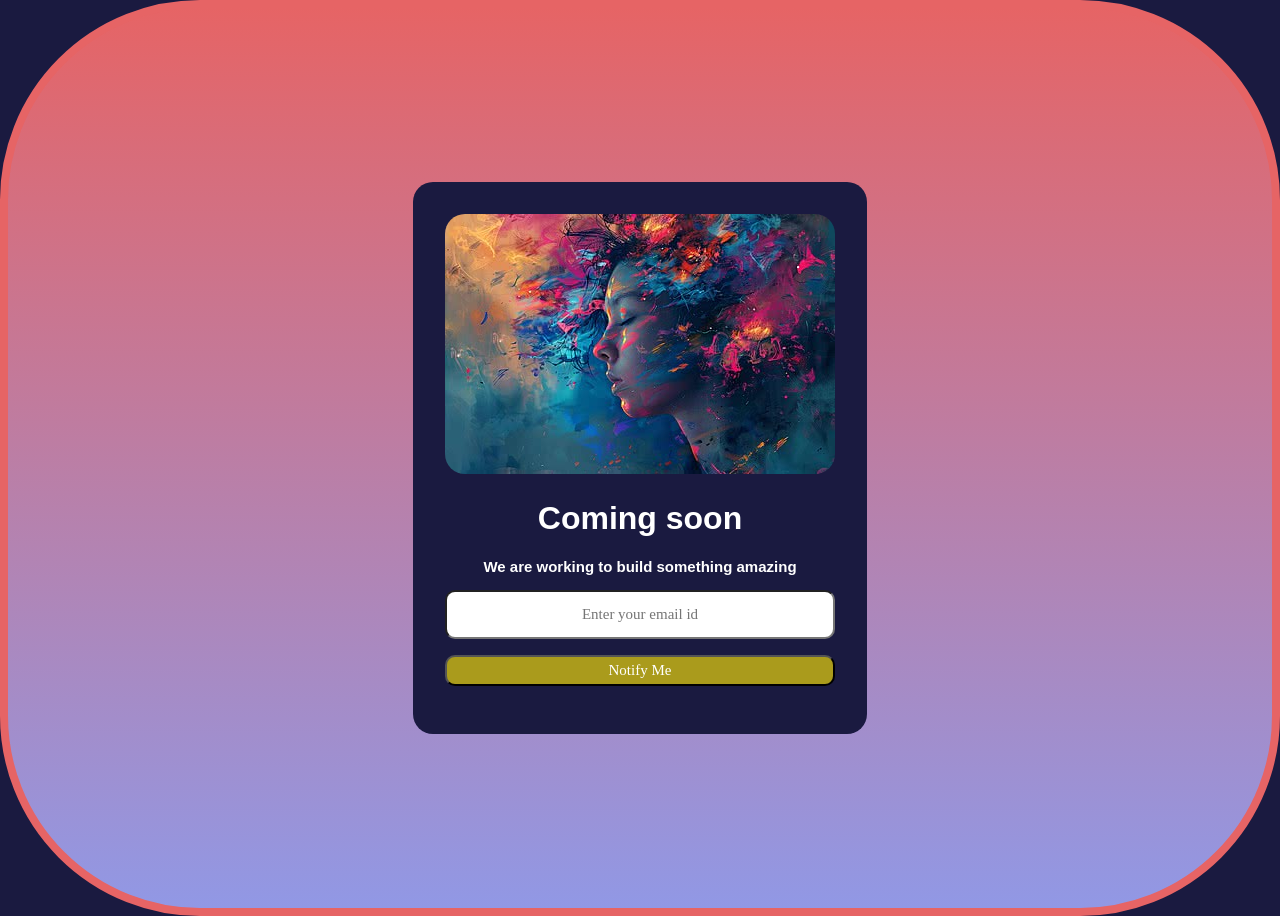
<file: coming_soon_page/index.html>
<!doctype html>
<html lang="en">
  <head>
    <meta charset="UTF-8" />
    <meta name="viewport" content="width=device-width, initial-scale=1.0" />
    <link rel="stylesheet" href="./style.css" />
    <title>Coming soon</title>
  </head>
  <body>
    <div class="container">
      <div class="content">
        <img src="background.jpg" alt="background_image" class="img" />
        <h1>Coming soon</h1>
        <h3>We are working to build something amazing</h3>
        <form action="">
          <input type="text" placeholder="Enter your email id" />
          <button type="submit">Notify Me</button>
        </form>
      </div>
    </div>
  </body>
</html>
</file>
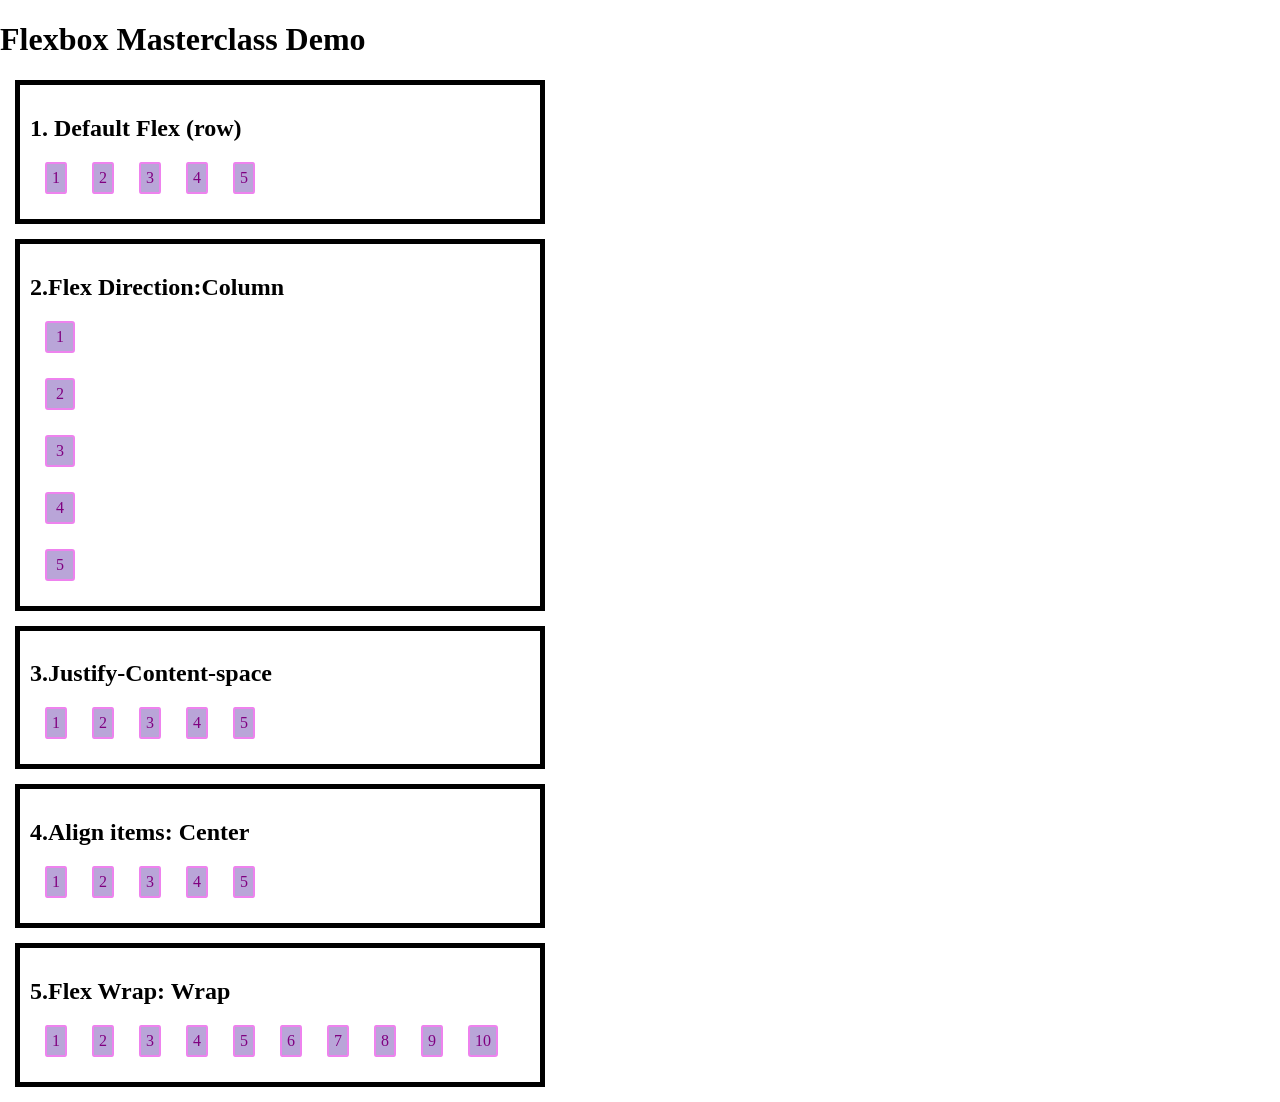
<file: flex_box/index.html>
<!doctype html>
<html lang="en">
  <head>
    <meta charset="UTF-8" />
    <meta name="viewport" content="width=device-width, initial-scale=1.0" />
    <title>Flexbox</title>
    <link rel="stylesheet" href="./style.css" />
  </head>
  <body>
    <div class="container">
      <h1>Flexbox Masterclass Demo</h1>
      <div class="content">
        <div class="box">
          <h2>1. Default Flex (row)</h2>
          <div class="circle">
            <div>1</div>
            <div>2</div>
            <div>3</div>
            <div>4</div>
            <div>5</div>
          </div>
        </div>
        <div class="box">
          <h2>2.Flex Direction:Column</h2>
          <div class="circle" style="flex-direction: column">
            <div>1</div>
            <div>2</div>
            <div>3</div>
            <div>4</div>
            <div>5</div>
          </div>
        </div>
        <div class="box">
          <h2>3.Justify-Content-space</h2>
          <div class="circle" style="justify-content: left">
            <div>1</div>
            <div>2</div>
            <div>3</div>
            <div>4</div>
            <div>5</div>
          </div>
        </div>
        <div class="box">
          <h2>4.Align items: Center</h2>
          <div class="circle" style="align-items: center">
            <div>1</div>
            <div>2</div>
            <div>3</div>
            <div>4</div>
            <div>5</div>
          </div>
        </div>
        <div class="box">
          <h2>5.Flex Wrap: Wrap</h2>
          <div class="circle">
            <div>1</div>
            <div>2</div>
            <div>3</div>
            <div>4</div>
            <div>5</div>
            <div>6</div>
            <div>7</div>
            <div>8</div>
            <div>9</div>
            <div>10</div>
          </div>
        </div>
      </div>
    </div>
  </body>
</html>
</file>
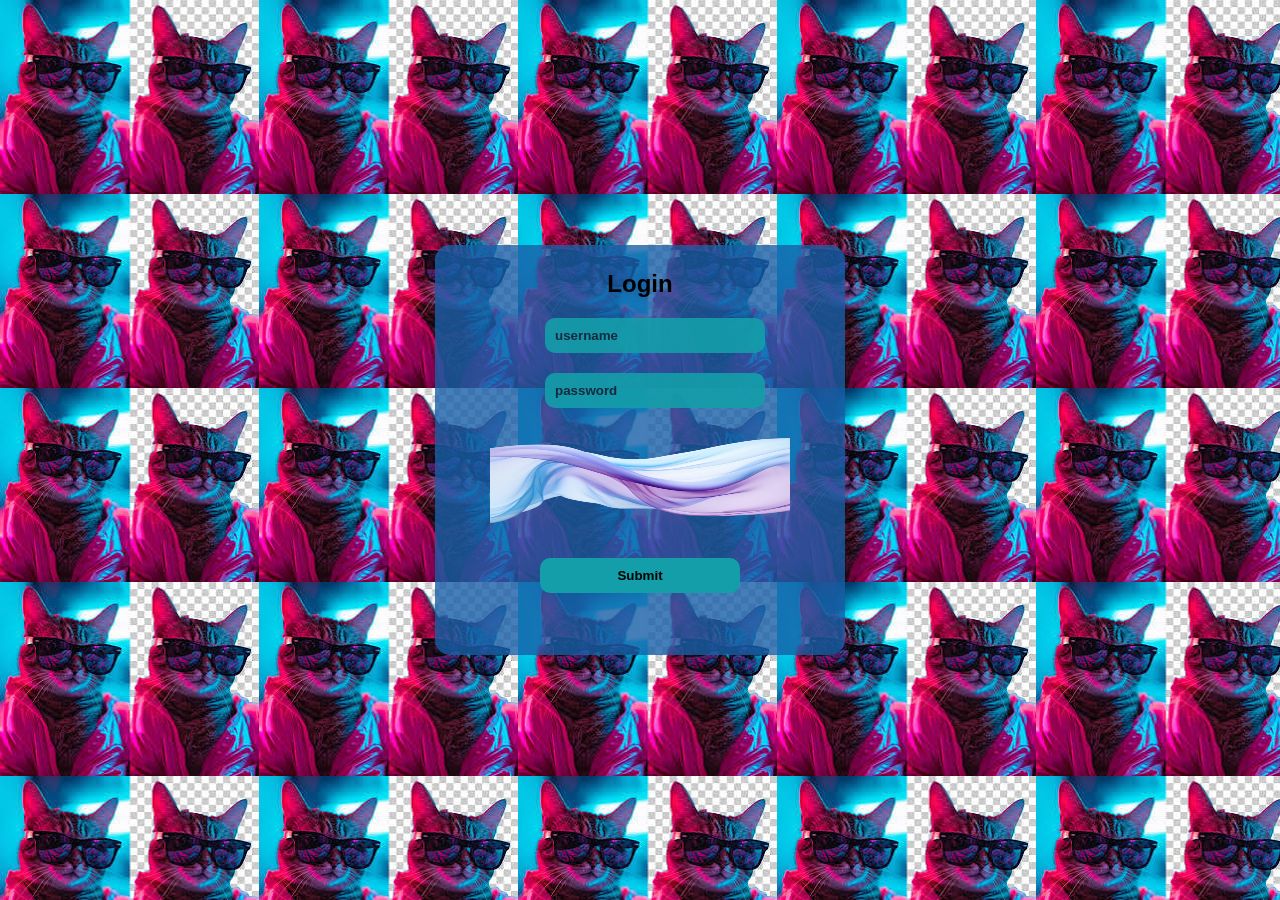
<file: simple_login_page/index.html>
<!doctype html>
<html lang="en">
  <head>
    <meta charset="UTF-8" />
    <meta name="viewport" content="width=device-width, initial-scale=1.0" />
    <title>Login Page</title>
    <link rel="stylesheet" href="./style.css" />
  </head>
  <body>
    <div class="login-card">
      <h2>Login</h2>
      <form>
        <input type="text" placeholder="username" />
        <input type="text" placeholder="password" />
        <img src="./img.webp" alt="background_Image" id="card_image" />
        <button>Submit</button>
      </form>
    </div>
  </body>
</html>
</file>
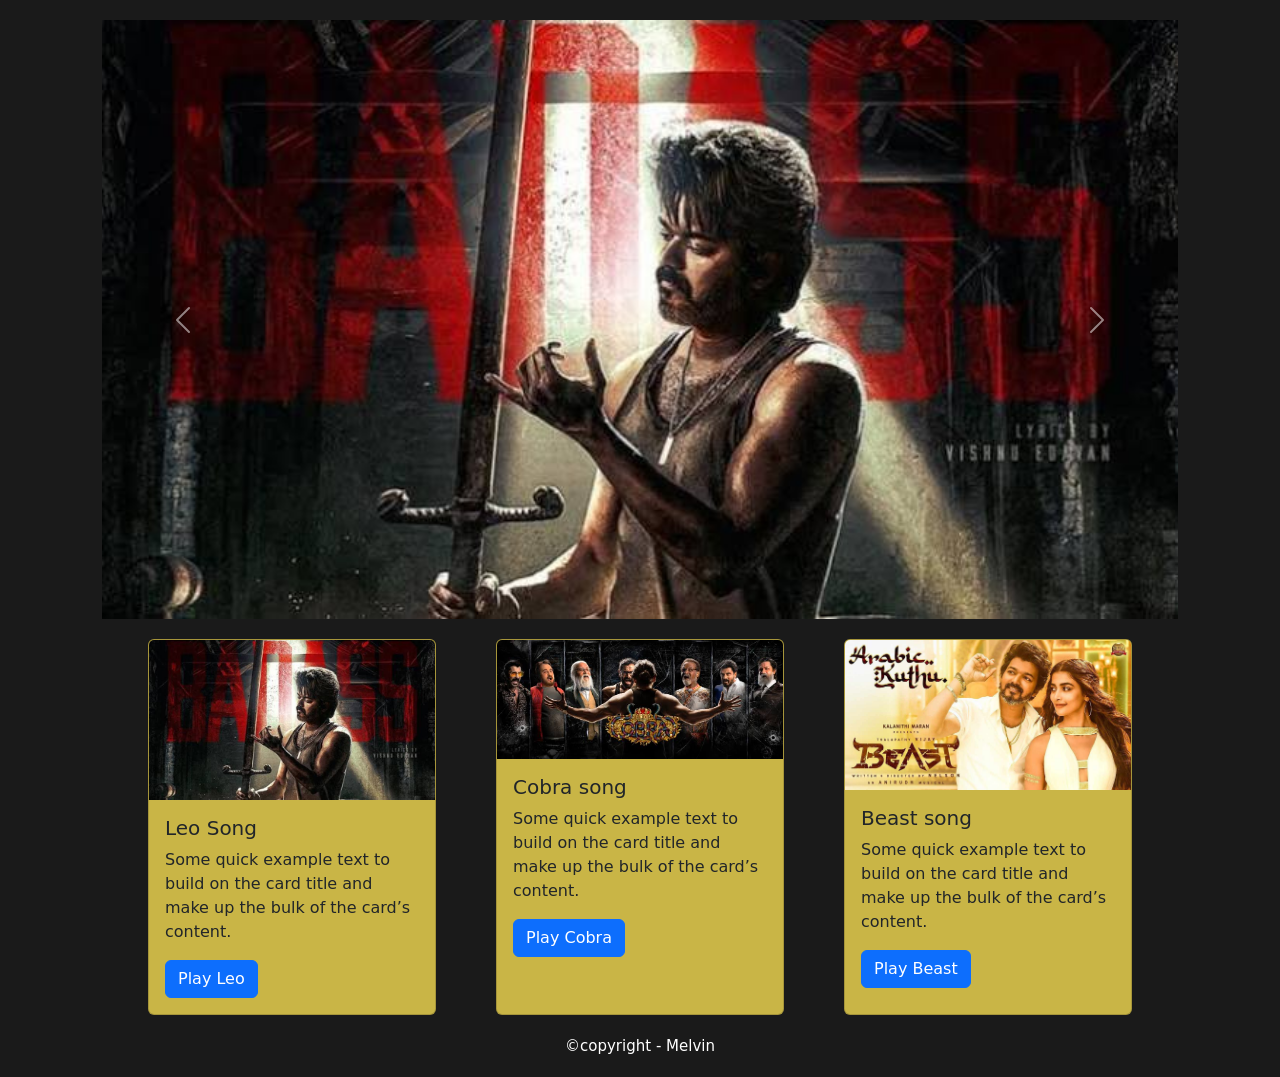
<file: Youtube_video/index.html>
<!doctype html>
<html lang="en">
  <head>
    <meta charset="UTF-8" />
    <meta name="viewport" content="width=device-width, initial-scale=1.0" />
    <title>Youtube-video</title>
    <link
      rel="stylesheet"
      href="https://cdn.jsdelivr.net/npm/bootstrap@5.3.8/dist/css/bootstrap.min.css"
      rel="stylesheet"
      integrity="sha384-sRIl4kxILFvY47J16cr9ZwB07vP4J8+LH7qKQnuqkuIAvNWLzeN8tE5YBujZqJLB"
      crossorigin="anonymous"
    />
    <link rel="stylesheet" href="./style.css" />
  </head>
  <body>
    <div class="container">
      <div class="my-items">
        <div class="corousel">
          <div id="carouselExample" class="carousel slide">
            <div class="carousel-inner">
              <div class="carousel-item active">
                <img
                  src="./asserts/card/leo.jpg"
                  class="d-block w-100"
                  alt="..."
                />
              </div>
              <div class="carousel-item">
                <img
                  src="./asserts/card/arabic.jpg"
                  class="d-block w-100"
                  alt="..."
                />
              </div>
              <div class="carousel-item">
                <img
                  src="./asserts/card/cobra.jpg"
                  class="d-block w-100"
                  alt="..."
                />
              </div>
            </div>
            <button
              class="carousel-control-prev"
              type="button"
              data-bs-target="#carouselExample"
              data-bs-slide="prev"
            >
              <span
                class="carousel-control-prev-icon"
                aria-hidden="true"
              ></span>
              <span class="visually-hidden">Previous</span>
            </button>
            <button
              class="carousel-control-next"
              type="button"
              data-bs-target="#carouselExample"
              data-bs-slide="next"
            >
              <span
                class="carousel-control-next-icon"
                aria-hidden="true"
              ></span>
              <span class="visually-hidden">Next</span>
            </button>
          </div>
        </div>
        <div class="my-card">
          <div class="card" style="width: 18rem">
            <img src="./asserts/card/leo.jpg" class="card-img-top" alt="..." />
            <div class="card-body">
              <h5 class="card-title">Leo Song</h5>
              <p class="card-text">
                Some quick example text to build on the card title and make up
                the bulk of the card’s content.
              </p>
              <a
                href="https://youtu.be/ZdMZ40GSVmc?si=DQ8UK82GLQ8x_s2T"
                class="btn btn-primary"
                >Play Leo</a
              >
            </div>
          </div>
          <div class="card" style="width: 18rem">
            <img
              src="./asserts/card/cobra.jpg"
              class="card-img-top"
              alt="..."
            />
            <div class="card-body">
              <h5 class="card-title">Cobra song</h5>
              <p class="card-text">
                Some quick example text to build on the card title and make up
                the bulk of the card’s content.
              </p>
              <a
                href="https://youtu.be/pykcRAmT2X0?si=Lh0SjV7VaX0AWn9z"
                class="btn btn-primary"
                >Play Cobra</a
              >
            </div>
          </div>
          <div class="card" style="width: 18rem">
            <img
              src="./asserts/card/arabic.jpg"
              class="card-img-top"
              alt="..."
            />
            <div class="card-body">
              <h5 class="card-title">Beast song</h5>
              <p class="card-text">
                Some quick example text to build on the card title and make up
                the bulk of the card’s content.
              </p>
              <a
                href="https://youtu.be/KUN5Uf9mObQ?si=dIpFKMYHRFiNzbW8"
                target="_blank"
                class="btn btn-primary"
                >Play Beast</a
              >
            </div>
          </div>
        </div>
        <div class="copyright">&copy;copyright - Melvin</div>
      </div>
    </div>
    <script
      src="https://cdn.jsdelivr.net/npm/bootstrap@5.3.8/dist/js/bootstrap.bundle.min.js"
      integrity="sha384-FKyoEForCGlyvwx9Hj09JcYn3nv7wiPVlz7YYwJrWVcXK/BmnVDxM+D2scQbITxI"
      crossorigin="anonymous"
    ></script>
  </body>
</html>
</file>
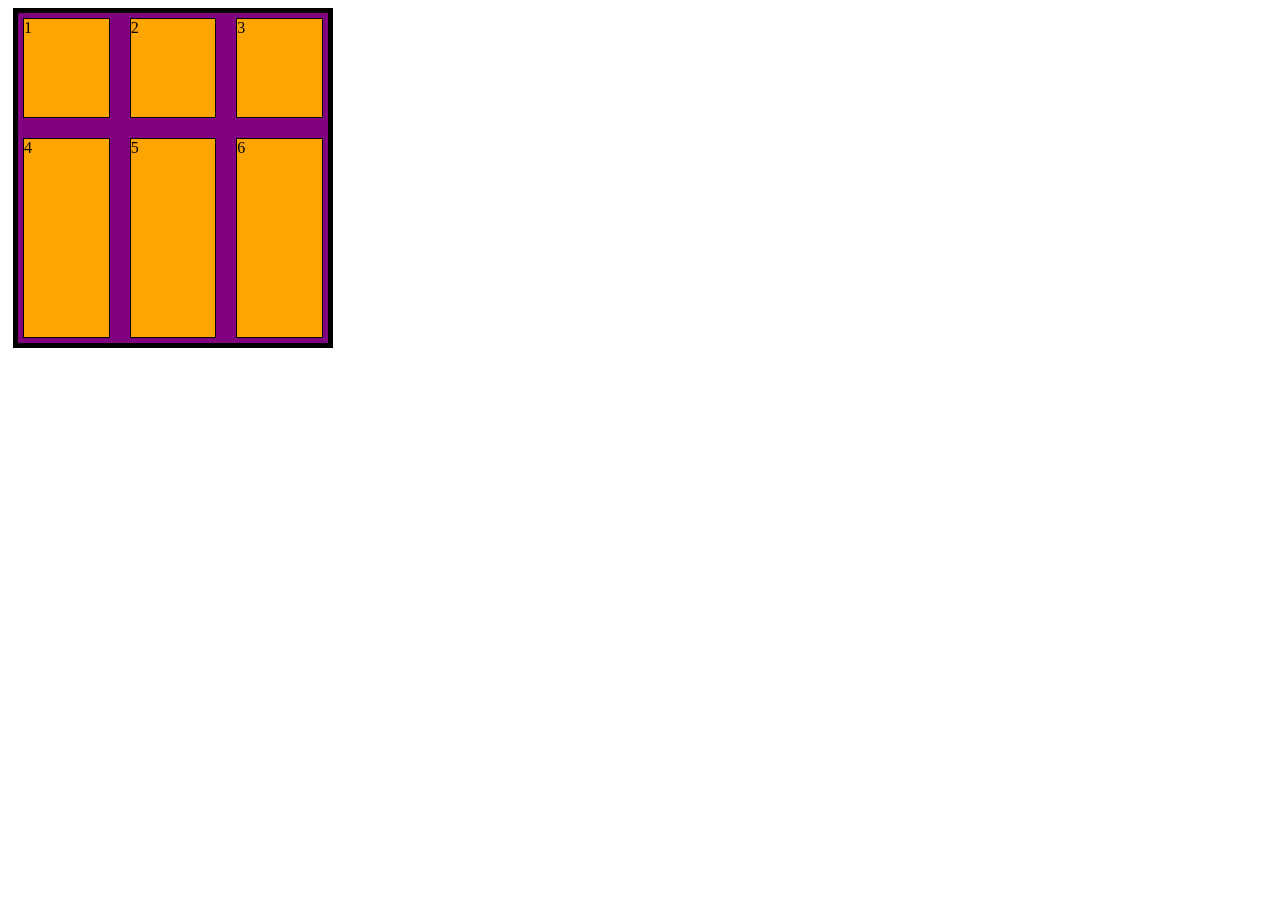
<file: Grid_practice/grid/index.html>
<!doctype html>
<html lang="en">
  <head>
    <meta charset="UTF-8" />
    <meta name="viewport" content="width=device-width, initial-scale=1.0" />
    <title>Grid</title>
    <link rel="stylesheet" href="./style.css" />
  </head>
  <body>
    <div class="grid-container">
      <div class="num num1">1</div>
      <div class="num num2">2</div>
      <div class="num num3">3</div>
      <div class="num num4">4</div>
      <div class="num num5">5</div>
      <div class="num num6">6</div>
    </div>
  </body>
</html>
</file>
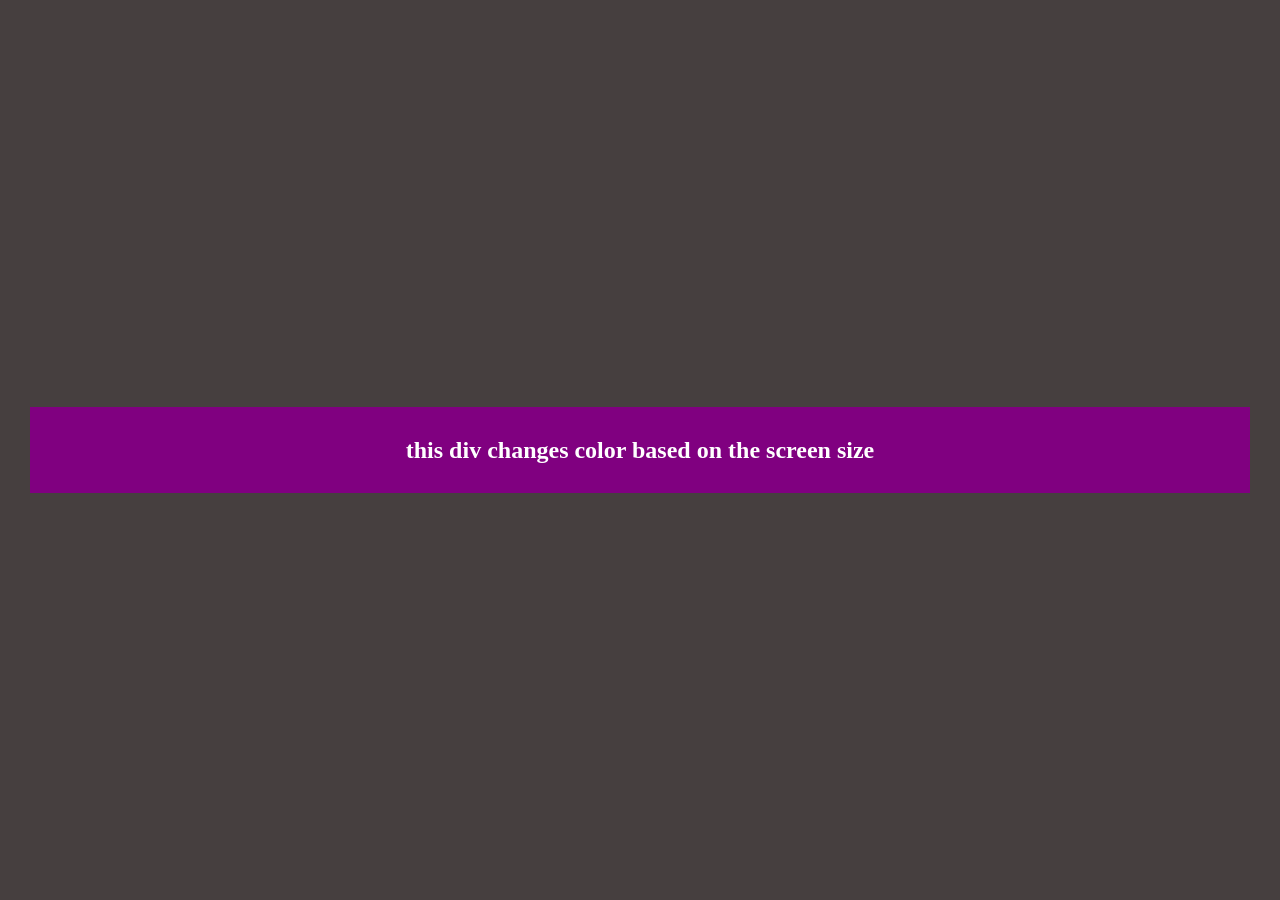
<file: Grid_practice/responsive/index.html>
<!doctype html>
<html lang="en">
  <head>
    <meta charset="UTF-8" />
    <meta name="viewport" content="width=device-width, initial-scale=1.0" />
    <title>Responsive</title>
    <style>
      body {
        margin: 0;
        padding: 0;
        background-color: rgba(23, 14, 14, 0.795);
        display: flex;
        justify-content: center;
        align-items: center;
        height: 100vh;
      }
      .responsive-div {
        margin: 5px;
        max-width: 1200px;
        width: 100%;
        padding: 10px;
        background-color: purple;
        color: white;
        display: flex;
        justify-content: center;
        align-items: center;
      }
      @media (max-width: 600px) {
        .responsive-div {
          background-color: blue;
        }
      }
    </style>
  </head>
  <body>
    <div class="responsive-div">
      <h2>this div changes color based on the screen size</h2>
    </div>
  </body>
</html>
</file>
<file: coming_soon_page/style.css>
body,
head {
  margin: 0;
  padding: 0;
  font-family: Arial;
  height: 100%;
  background-color: #1a1a40;
}

.container {
  border: 8px, solid, #e66465;
  background: linear-gradient(#e66465, #9198e5);
  display: flex;
  justify-content: center;
  align-items: center;
  height: 100vh;
  border-radius: 200px;
}
.content {
  text-align: center;
  background: #1a1a40;
  padding: 2rem;
  border-radius: 20px;
  max-width: 400px;
}
.img {
  object-fit: contain;
  border-radius: 20px;
}
form {
  display: flex;
  flex-direction: column;
}
input {
  padding: 15px;
  margin-bottom: 1rem;
  border-radius: 10px;
  border: 20px, back, 20px;
}
input:hover {
  background-color: #f0f8ff;
  border-color: #145a9e;
  cursor: text;
}
input::placeholder {
  text-align: center;
  font-family: italic;
  font-size: 15px;
}

button {
  display: flex;
  padding: 5px;
  margin-bottom: 1rem;
  border-radius: 10px;
  border: 20px, black, 20px;
  justify-content: center;
  align-items: center;
  font-family: italic;
  cursor: pointer;
  font-size: 15px;
  background: rgb(170, 155, 28);
  color: white;
}
button:hover {
  background-color: #268b66;
  border-color: #1868b7;
}
h1 {
  color: white;
}
h3 {
  font-size: 15px;
  color: white;
}
</file>
<file: flex_box/style.css>
body {
  margin: 0;
  padding: 0;
}
.box {
  margin: 15px;
  border: 5px, solid, black;
  padding: 10px;
  display: block;
  width: 500px;
}
.circle {
  margin: 15px;
  display: flex;
  flex-direction: row;
  gap: 25px;
  width: 30px;
}
.circle div {
  color: purple;
  display: flex;
  justify-content: center;
  align-items: center;
  border-radius: 10%;
  border: 2px, solid, violet;
  padding: 5px;
  background-color: rgb(185, 165, 216);
}
</file>
<file: simple_login_page/style.css>
body {
  background-color: rgba(18, 15, 199, 0.267);
  margin: 0;
  height: 100vh;
  display: flex;
  justify-content: center;
  text-align: center;
  align-items: center;
  background-image: url("./imag2.jpg");
}
body::img {
  height: 100vh;
  display: flex;
}
h2 {
  font-family: Arial;
}

form {
  display: flex;
  margin: 5px;
  flex-direction: column;
  justify-content: center;
  align-items: center;
}
input {
  background-color: rgb(20, 158, 170, 0.9);
  margin-left: 30px;
  margin-bottom: 20px;
  border: 10px;
  padding: 10px;
  border-radius: 10px;
  width: 200px;
  justify-content: center;
  align-items: center;
  display: block;
}
input::placeholder {
  font-weight: bold;
  color: rgb(22, 42, 62);
}
button {
  background-color: rgb(20, 158, 170);
  margin: 30px;
  border: 10px;
  padding: 10px;
  border-radius: 10px;
  width: 200px;
  font-weight: bold;
  align-items: center;
  cursor: pointer;
}

button:hover {
  background-color: rgb(14, 14, 122);
}
.login-card {
  display: block;
  background-color: rgb(24, 96, 168, 0.8);
  margin: 5px;
  border: 5px;
  padding: 5px;
  border-radius: 15px;
  width: 400px;
  max-width: 90%;
  height: 400px;
}
#card_image {
  height: 100px;
  width: 300px;
  margin: 0;
}
</file>
<file: Youtube_video/style.css>
.corousel {
  margin: 10px;
  padding: 10px;
  border: 10px;
}
.my-card {
  display: flex;
  flex-wrap: wrap;
  justify-content: center;
  gap: 60px;
}
body {
  background-color: #1a1a1a;
}
.copyright {
  margin: 10px;
  padding: 10px;
  text-align: center;

  color: white;
  font-size: 15px;
}
.card {
  background-color: rgb(201, 181, 70);
}
</file>
<file: Grid_practice/grid/style.css>
.grid-container {
  background-color: purple;
  border: 5px, solid, black;
  display: grid;
  width: 300px;
  grid-template-columns: repeat(3, 1fr);
  grid-template-rows: 100px 200px;
  margin: 5px;
  padding: 5px;
  gap: 20px;
}
.num {
  background-color: orange;
  border: 1px, solid, black;
}
</file>
